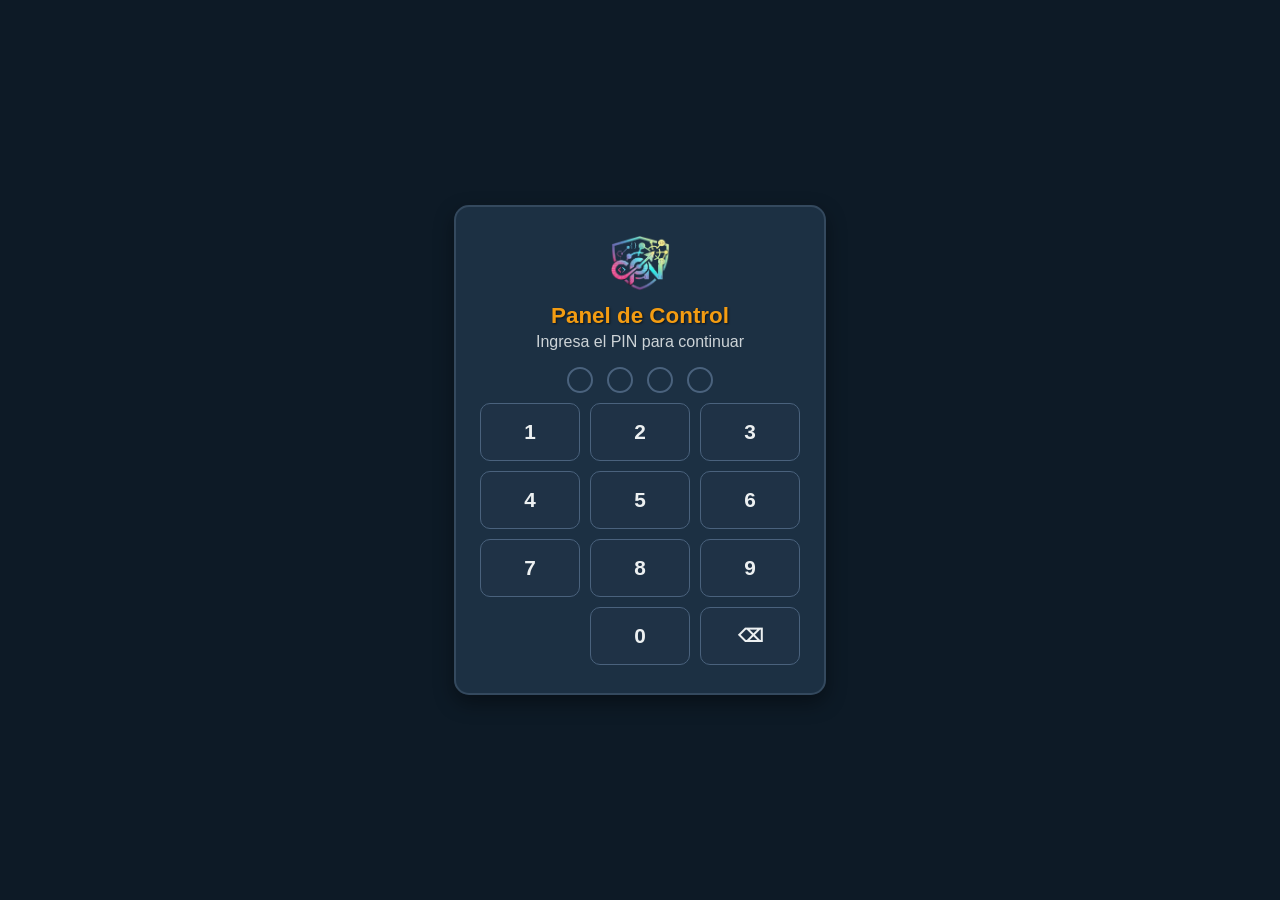
<file: index.html>
<!DOCTYPE html>
<html lang="es">
<head>
    <meta charset="UTF-8">
    <meta name="viewport" content="width=device-width, initial-scale=1.0">
    <title>Mesas Millonarias - Panel de Control</title>
    <link rel="stylesheet" href="css/index.css?v=202609301930">
    <script src="canal.js?v=202609301900"></script>
</head>
<body>
    <div class="pin-overlay" id="pin-overlay">
        <div class="pin-caja">
            <img src="img/logo-marca.png" alt="Carlos P. Nauto Interactive" class="pin-logo">
            <h3>Panel de Control</h3>
            <p>Ingresa el PIN para continuar</p>
            <div class="pin-digitos" id="pin-digitos">
                <span class="pin-digito"></span>
                <span class="pin-digito"></span>
                <span class="pin-digito"></span>
                <span class="pin-digito"></span>
            </div>
            <p class="pin-error" id="pin-error" hidden>PIN incorrecto, intenta de nuevo.</p>
            <div class="teclado-numerico" id="teclado-numerico">
                <button type="button" class="tecla" data-num="1">1</button>
                <button type="button" class="tecla" data-num="2">2</button>
                <button type="button" class="tecla" data-num="3">3</button>
                <button type="button" class="tecla" data-num="4">4</button>
                <button type="button" class="tecla" data-num="5">5</button>
                <button type="button" class="tecla" data-num="6">6</button>
                <button type="button" class="tecla" data-num="7">7</button>
                <button type="button" class="tecla" data-num="8">8</button>
                <button type="button" class="tecla" data-num="9">9</button>
                <span class="tecla tecla-vacia"></span>
                <button type="button" class="tecla" data-num="0">0</button>
                <button type="button" class="tecla tecla-borrar" id="pin-borrar" aria-label="Borrar">⌫</button>
            </div>
        </div>
    </div>

    <div id="panel-contenido" hidden>
    <div class="contenedor-configuracion">
        <div class="encabezado-panel">
            <img src="img/logo-marca.png" alt="Carlos P. Nauto Interactive" class="logo-marca">
            <h3>Panel de Control</h3>
            <button type="button" class="btn-manual" id="btn-manual">📖 Manual de Uso</button>
            <button type="button" class="btn-manual" id="btn-seguridad">🔒 Seguridad</button>
        </div>

        <div class="panel-columnas">
        <div class="panel-columna">
        <div class="control-seccion">
            <h4>Control de Pantalla de Sorteo
                <button type="button" class="btn-ayuda" data-ayuda="control-pantalla" aria-label="Ayuda sobre esta sección">?</button>
            </h4>
            <div class="control-botones">
                <button id="btn-lanzar-pantalla" class="btn">Lanzar Pantalla</button>
                <button id="btn-iniciar-sorteo" class="btn" title="Iniciar Sorteo" disabled>▶️ Iniciar Sorteo</button>
                <button id="btn-premio" class="btn" title="Entregar Premio" disabled>🎉</button>
                <span id="status-pantalla" class="desconectado">Desconectado</span>
            </div>
             <p style="font-size: 0.8em; text-align: center; opacity: 0.7; margin-top: 10px;">
                <strong>Nota:</strong> Si la pantalla no aparece, revisa que tu navegador no esté bloqueando las ventanas emergentes.
            </p>

            <div class="tiempos-suspenso">
                <div class="input-group">
                    <label for="input-monto-premio">💰 Premio:</label>
                    <input type="number" id="input-monto-premio" min="0" step="1000" placeholder="Ej: 100000">
                    <span id="monto-premio-preview" class="monto-preview"></span>
                    <button type="button" class="btn-ayuda" data-ayuda="premio" aria-label="Ayuda sobre el premio">?</button>
                </div>
                <div class="input-group">
                    <label for="input-duracion-mesa">⏱️ Mesa (seg):</label>
                    <input type="number" id="input-duracion-mesa" min="1" max="20" step="0.5">
                </div>
                <div class="input-group">
                    <label for="input-duracion-ganador">⏱️ Ganador (seg):</label>
                    <input type="number" id="input-duracion-ganador" min="1" max="20" step="0.5">
                    <button type="button" class="btn-ayuda" data-ayuda="duracion" aria-label="Ayuda sobre los tiempos de la tómbola">?</button>
                </div>
                <label class="input-group check-confeti">
                    <input type="checkbox" id="input-confeti-activado">
                    🎊 Confeti
                    <button type="button" class="btn-ayuda" data-ayuda="confeti" aria-label="Ayuda sobre el confeti">?</button>
                </label>
                <label class="input-group check-confeti">
                    <input type="checkbox" id="input-mensaje-activado">
                    💬 Mensaje
                    <button type="button" class="btn-ayuda" data-ayuda="mensaje" aria-label="Ayuda sobre el mensaje">?</button>
                </label>
                <label class="input-group check-confeti" title="Destellos sutiles tipo fuegos artificiales (solo se ven en Tema 2 y Tema 3)">
                    <input type="checkbox" id="input-fuegos-activado">
                    🎆 Fuegos
                    <button type="button" class="btn-ayuda" data-ayuda="efectos-tema23" aria-label="Ayuda sobre los fuegos artificiales">?</button>
                </label>
                <label class="input-group check-confeti" title="Ráfagas de confeti explosivo de fondo (solo se ven en Tema 2 y Tema 3)">
                    <input type="checkbox" id="input-confeti-explosivo-activado">
                    🎇 Confeti explosivo
                    <button type="button" class="btn-ayuda" data-ayuda="efectos-tema23" aria-label="Ayuda sobre el confeti explosivo">?</button>
                </label>
            </div>

            <div class="iconos-avanzados">
                <button type="button" class="btn-icono" id="btn-sync-remota-avanzado" title="Sincronización remota: ya viene conectada automáticamente. Click solo para usar un backend distinto en este dispositivo.">🌐</button>
                <button type="button" class="btn-ayuda" data-ayuda="sync-avanzado" aria-label="Ayuda sobre la sincronización remota">?</button>
            </div>
        </div>

        <div class="sorteo-en-curso-overlay" id="sorteo-en-curso-overlay" hidden>
            <div class="sorteo-en-curso-caja">
                <div class="spinner-sorteo"></div>
                <h3>🎰 Sorteo en curso...</h3>
                <p>Espera a que termine antes de continuar.</p>
            </div>
        </div>

        <details class="config-seccion">
            <summary class="resumen-seccion">Tema de la Pantalla de Sorteo
                <button type="button" class="btn-ayuda" data-ayuda="temas" aria-label="Ayuda sobre los temas">?</button>
            </summary>
            <div class="selector-temas" id="selector-temas">
                <label class="tema-opcion">
                    <input type="radio" name="tema-sorteo" value="original">
                    <img src="img/fondo-sorteo.png" alt="Tema Original">
                    <span>Original</span>
                </label>
                <label class="tema-opcion">
                    <input type="radio" name="tema-sorteo" value="tema2">
                    <img src="img/fondo-tema2.jpg" alt="Tema 2">
                    <span>Tema 2</span>
                </label>
                <label class="tema-opcion">
                    <input type="radio" name="tema-sorteo" value="tema3">
                    <img src="img/fondo-tema3.jpg" alt="Tema 3">
                    <span>Tema 3</span>
                </label>
            </div>
        </details>
        </div><!-- fin columna 1 -->
        <div class="panel-columna">
        <details class="config-seccion" open>
            <summary class="resumen-seccion">Mesas en juego
                <button type="button" class="btn-ayuda" data-ayuda="mesas-en-juego" aria-label="Ayuda sobre las mesas en juego">?</button>
            </summary>
            <div class="botones-opciones">
                <button class="btn-opcion" onclick="toggleCheckboxes('mesas-en-juego', true)">Seleccionar todos</button>
                <button class="btn-opcion" onclick="toggleCheckboxes('mesas-en-juego', false)">Desmarcar todos</button>
            </div>
            <ul class="lista-opciones" id="lista-mesas-juego"></ul>
            <div class="input-group">
                <input type="text" id="nueva-mesa-input" placeholder="Nombre de la nueva mesa">
                <button class="btn btn-agregar" id="btn-agregar-mesa">Agregar</button>
            </div>
        </details>
        </div><!-- fin columna 2 -->
        <div class="panel-columna">
        <details class="config-seccion" open>
            <summary class="resumen-seccion">Colores de Ruletas
                <button type="button" class="btn-ayuda" data-ayuda="colores-ruletas" aria-label="Ayuda sobre los colores de ruleta">?</button>
            </summary>
            <details>
                <summary class="resumen-subseccion">Ruleta 21, 24 y 25</summary>
                <div class="botones-opciones">
                    <button class="btn-opcion" onclick="toggleCheckboxes('colores-ruleta-21', true)">Seleccionar todos</button>
                    <button class="btn-opcion" onclick="toggleCheckboxes('colores-ruleta-21', false)">Desmarcar todos</button>
                </div>
                <ul class="lista-opciones" id="lista-colores-21"></ul>
                <div class="agregar-color-grupo">
                    <input type="text" id="nuevo-color-nombre-21-input" placeholder="Nombre del color (ej: Damasco)">
                    <div class="fila-color-hex">
                        <input type="color" id="nuevo-color-hex-21-input" value="#e66465" title="Elegir con el selector visual">
                        <input type="text" id="nuevo-color-hex-21-texto" class="input-hex" placeholder="#RRGGBB" maxlength="7" title="Escribe el código exacto si lo conoces">
                        <span class="vista-previa-color" id="nuevo-color-preview-21">Vista previa</span>
                    </div>
                    <button class="btn btn-agregar" id="btn-agregar-color-21">➕ Agregar color</button>
                </div>
            </details>
            <details>
                <summary class="resumen-subseccion">Ruleta 22</summary>
                <div class="botones-opciones">
                    <button class="btn-opcion" onclick="toggleCheckboxes('colores-ruleta-22', true)">Seleccionar todos</button>
                    <button class="btn-opcion" onclick="toggleCheckboxes('colores-ruleta-22', false)">Desmarcar todos</button>
                </div>
                <ul class="lista-opciones" id="lista-colores-22"></ul>
                <div class="agregar-color-grupo">
                    <input type="text" id="nuevo-color-nombre-22-input" placeholder="Nombre del color (ej: Damasco)">
                    <div class="fila-color-hex">
                        <input type="color" id="nuevo-color-hex-22-input" value="#f6b73c" title="Elegir con el selector visual">
                        <input type="text" id="nuevo-color-hex-22-texto" class="input-hex" placeholder="#RRGGBB" maxlength="7" title="Escribe el código exacto si lo conoces">
                        <span class="vista-previa-color" id="nuevo-color-preview-22">Vista previa</span>
                    </div>
                    <button class="btn btn-agregar" id="btn-agregar-color-22">➕ Agregar color</button>
                </div>
            </details>
            <details>
                <summary class="resumen-subseccion">Ruleta 23</summary>
                <div class="botones-opciones">
                    <button class="btn-opcion" onclick="toggleCheckboxes('colores-ruleta-23', true)">Seleccionar todos</button>
                    <button class="btn-opcion" onclick="toggleCheckboxes('colores-ruleta-23', false)">Desmarcar todos</button>
                </div>
                <ul class="lista-opciones" id="lista-colores-23"></ul>
                <div class="agregar-color-grupo">
                    <input type="text" id="nuevo-color-nombre-23-input" placeholder="Nombre del color (ej: Damasco)">
                    <div class="fila-color-hex">
                        <input type="color" id="nuevo-color-hex-23-input" value="#563cf6" title="Elegir con el selector visual">
                        <input type="text" id="nuevo-color-hex-23-texto" class="input-hex" placeholder="#RRGGBB" maxlength="7" title="Escribe el código exacto si lo conoces">
                        <span class="vista-previa-color" id="nuevo-color-preview-23">Vista previa</span>
                    </div>
                    <button class="btn btn-agregar" id="btn-agregar-color-23">➕ Agregar color</button>
                </div>
            </details>
        </details>
        </div><!-- fin columna 3 -->
        </div><!-- fin panel-columnas -->
    </div>
    <div class="barra-guardar-flotante">
        <button id="btn-guardar" class="btn btn-guardar">Guardar y Sincronizar</button>
        <button type="button" class="btn-ayuda" data-ayuda="guardar" aria-label="Ayuda sobre guardar">?</button>
    </div>

    <div id="aviso-sync" class="aviso-sync" role="status" aria-live="polite"></div>

    <div class="modal-overlay" id="modal-ayuda">
        <div class="modal-caja">
            <button type="button" class="modal-cerrar" id="modal-ayuda-cerrar" aria-label="Cerrar">✕</button>
            <h4 id="modal-ayuda-titulo"></h4>
            <div id="modal-ayuda-texto"></div>
        </div>
    </div>

    <div class="modal-overlay" id="modal-seguridad">
        <div class="modal-caja">
            <button type="button" class="modal-cerrar" id="modal-seguridad-cerrar" aria-label="Cerrar">✕</button>
            <h4>🔒 Seguridad del Panel</h4>
            <div id="modal-seguridad-texto" class="modal-seguridad-texto"></div>
            <div class="cambiar-pin-grupo">
                <div class="input-group">
                    <label for="input-nuevo-pin">Nuevo PIN (4 dígitos):</label>
                    <span class="campo-pin">
                        <input type="password" inputmode="numeric" pattern="[0-9]*" maxlength="4" id="input-nuevo-pin" placeholder="••••">
                        <button type="button" class="btn-ver-pin" data-para="input-nuevo-pin" aria-label="Mostrar PIN" title="Mostrar PIN">👁</button>
                    </span>
                </div>
                <div class="input-group">
                    <label for="input-confirmar-pin">Confirmar PIN:</label>
                    <span class="campo-pin">
                        <input type="password" inputmode="numeric" pattern="[0-9]*" maxlength="4" id="input-confirmar-pin" placeholder="••••">
                        <button type="button" class="btn-ver-pin" data-para="input-confirmar-pin" aria-label="Mostrar PIN" title="Mostrar PIN">👁</button>
                    </span>
                </div>
                <button type="button" class="btn btn-agregar" id="btn-cambiar-pin">Cambiar PIN</button>
            </div>
        </div>
    </div>

    <div class="modal-overlay" id="modal-manual">
        <div class="modal-caja modal-caja-grande">
            <button type="button" class="modal-cerrar" id="modal-manual-cerrar" aria-label="Cerrar">✕</button>
            <h3>📖 Manual de Uso — Mesas Millonarias</h3>
            <div class="manual-contenido">
                <h4>¿Qué es todo esto?</h4>
                <p>Este <strong>Panel de Control</strong> es donde tú decides qué va a pasar. La pantalla grande que ven los clientes (en un TV o monitor) se llama la <strong>Pantalla de Sorteo</strong>. Todo lo que configures y aprietes aquí se refleja allá, aunque estén en dispositivos distintos.</p>

                <h4>Antes de tu primer sorteo del día</h4>
                <ol>
                    <li>Aprieta <strong>"Lanzar Pantalla"</strong>. Se abrirá la Pantalla de Sorteo: muéstrala en el TV o monitor que ven los clientes (pantalla completa).</li>
                    <li>Revisa que el indicador diga <strong>"Conectado"</strong> en verde. Si dice "Desconectado" en rojo, esa pantalla no está abierta o no está respondiendo — revisa el paso 1.</li>
                    <li>Revisa que las <strong>mesas</strong> y los <strong>colores de ruleta</strong> marcados sean los correctos para el turno de hoy.</li>
                    <li>Si algo cambió, aprieta <strong>"Guardar y Sincronizar"</strong> (el botón grande de abajo). Sin este paso, ningún cambio se aplica.</li>
                </ol>

                <h4>Cómo hacer un sorteo, paso a paso</h4>
                <ol>
                    <li>Aprieta <strong>"▶️ Iniciar Sorteo"</strong>. En la pantalla grande vas a ver la tómbola "MESA" girando y deteniéndose en una mesa al azar.</li>
                    <li>Después gira sola la tómbola "GANADOR" (un color de ruleta, o un puesto del 1 al 6 si salió Blackjack, Poker, etc.) y se detiene en el resultado.</li>
                    <li>Anuncia el resultado a los clientes como lo hacen siempre.</li>
                    <li>Cuando el cliente ganador retira su premio en caja, aprieta el botón <strong>🎉 (Entregar Premio)</strong>. La pantalla mostrará un mensaje de premio entregado y luego volverá sola a su estado inicial, lista para el próximo sorteo.</li>
                </ol>
                <p>No es necesario tocar nada más: los pasos 1 y 2 son automáticos, tú solo aprietas los botones en el momento indicado.</p>

                <h4>Personalizar la Pantalla de Sorteo</h4>
                <p>En <strong>"Tema de la Pantalla de Sorteo"</strong> puedes elegir entre 3 fondos distintos para la pantalla grande. En <strong>"Control de Pantalla de Sorteo"</strong> puedes ajustar el monto del premio, cuánto tiempo gira cada tómbola, y activar o desactivar el confeti, el mensaje de estado, y los efectos de fuegos artificiales / confeti explosivo (estos últimos dos solo se ven si el tema elegido es "Tema 2" o "Tema 3"). Cada uno de estos controles tiene su propio botón <strong>"?"</strong> al lado con más detalle.</p>

                <h4>Agregar o quitar mesas y colores</h4>
                <p>Dentro de <strong>"Mesas en juego"</strong> y <strong>"Colores de Ruletas"</strong> puedes desmarcar lo que no esté en uso, y también agregar o eliminar mesas/colores nuevos escribiendo el nombre (y el color, en el caso de las ruletas) y apretando "Agregar". Para eliminar uno, pasa el mouse o el dedo sobre él y aprieta la ✕ que aparece. Recuerda apretar <strong>"Guardar y Sincronizar"</strong> al terminar.</p>

                <h4>Solución de problemas comunes</h4>
                <p><strong>"Lanzar Pantalla" no hace nada o dice que se bloqueó una ventana emergente:</strong> el navegador está bloqueando la ventana nueva. Busca el aviso de "ventana emergente bloqueada" (usualmente arriba, junto a la barra de direcciones) y permite las ventanas emergentes para este sitio.</p>
                <p><strong>El indicador dice "Desconectado":</strong> la Pantalla de Sorteo no está abierta, se cerró, o se cortó la conexión a internet en ese dispositivo. Vuelve a abrirla con "Lanzar Pantalla" y espera unos segundos.</p>
                <p><strong>Guardé cambios pero no se ven en la pantalla grande:</strong> revisa que diga "Conectado" antes de guardar. Si estaba desconectada, vuelve a apretar "Guardar y Sincronizar" una vez que se reconecte.</p>
                <p><strong>Un color no se ve bien en la pantalla:</strong> revisa que el color tenga buen contraste; los colores muy oscuros como el negro ya se ajustan solos para verse bien en todos los temas.</p>

                <h4>PIN de acceso al panel</h4>
                <p>Este panel pide un PIN de 4 dígitos para abrirse (viene con <strong>2026</strong> por defecto). Puedes cambiarlo con el botón <strong>"🔒 Seguridad"</strong>, arriba junto al Manual. El PIN se guarda en el servidor: al cambiarlo, los demás dispositivos tendrán que ingresar el PIN nuevo. Si alguien se equivoca 10 veces seguidas, el ingreso queda bloqueado 15 minutos.</p>
            </div>
        </div>
    </div>

    </div>
    <script src="js/index.js?v=202609301930"></script>
</body>
</html>
</file>
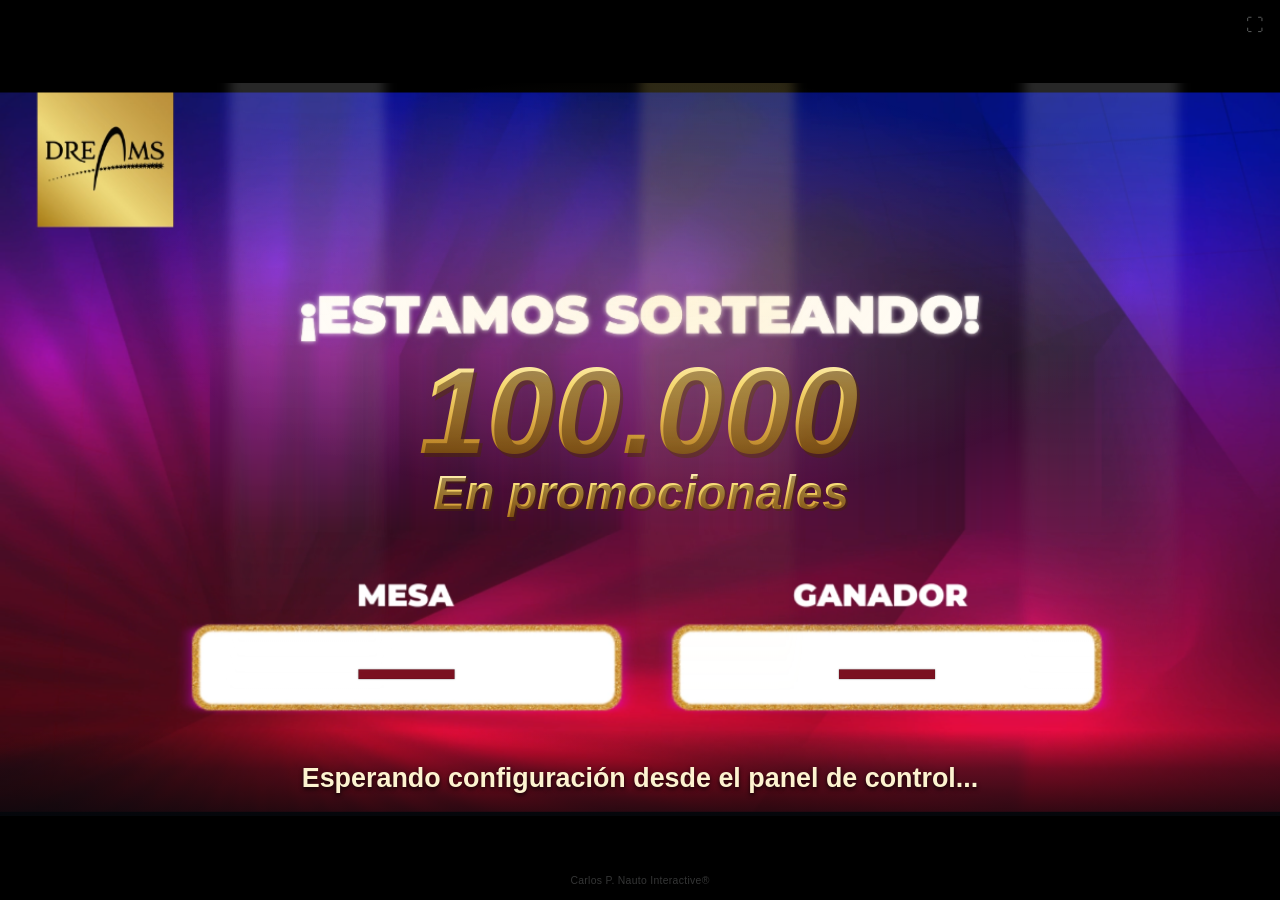
<file: sorteo.html>
<!DOCTYPE html>
<html lang="es">
<head>
    <meta charset="UTF-8">
    <meta name="viewport" content="width=device-width, initial-scale=1.0">
    <title>Mesas Millonarias - Sorteo</title>
    <script src="canal.js?v=202609301900"></script>
    <link rel="stylesheet" href="css/sorteo.css?v=20260930">
    <!-- Hoja aparte, vacía: aquí el JS agrega en vivo una regla .color-xxxx por cada
         color configurado en el panel de control (ver generarClasesColores en js/sorteo.js). -->
    <style id="estilos-dinamicos"></style>
</head>
<body>
    <div class="escenario-sorteo tema-original" id="escenario-sorteo">
        <img src="img/fondo-sorteo.png" alt="Estamos Sorteando en promocionales" class="fondo-imagen" id="fondo-imagen">
        <div class="luces-ambiente" id="luces-ambiente">
            <span class="haz haz-1"></span>
            <span class="haz haz-2"></span>
            <span class="haz haz-3"></span>
        </div>
        <div class="fuegos-artificiales" id="fuegos-artificiales"></div>
        <div class="confeti-ambiente" id="confeti-ambiente"></div>
        <div class="texto-monto" id="caja-monto"><span id="texto-monto-premio">100.000</span></div>
        <div class="texto-subtitulo" id="caja-subtitulo"><span>En promocionales</span></div>
        <div id="mensaje-estado" class="mensaje-estado">Sorteo listo para comenzar</div>
        <div id="reel-mesa" class="reel-caja"><span class="reel-texto">—</span></div>
        <div id="reel-ganador" class="reel-caja"><span class="reel-texto">—</span></div>
    </div>

    <button id="btn-fullscreen" title="Pantalla completa">⛶</button>

    <div id="confetti-container" class="confetti-container"></div>

    <footer>
        <p>Carlos P. Nauto Interactive®</p>
    </footer>

    <script src="js/sorteo.js?v=20260930"></script>
</body>
</html>
</file>
<file: css/index.css>
body {
    font-family: 'Segoe UI', Tahoma, Geneva, Verdana, sans-serif;
    background-color: #0d1a26;
    color: #ecf0f1;
    margin: 0;
    padding: 20px;
    padding-bottom: 90px;
    box-sizing: border-box;
    display: flex;
    justify-content: center;
    align-items: flex-start;
    min-height: 100vh;
}
.contenedor-configuracion {
    background-color: rgba(31, 50, 70, 0.9);
    padding: 20px 30px;
    border-radius: 15px;
    box-shadow: 0 8px 20px rgba(0, 0, 0, 0.4);
    max-width: 1400px;
    width: 100%;
    border: 2px solid #34495e;
    margin-bottom: 20px;
}

/* ==== Diseño del panel en 3 columnas ==== */
.panel-columnas {
    display: grid;
    grid-template-columns: repeat(3, 1fr);
    gap: 20px;
    align-items: start;
}

.panel-columna {
    min-width: 0;
    position: relative;
}

/* En pantallas medianas (laptops chicas, tablets horizontales): 2 columnas */
@media (max-width: 1200px) {
    .panel-columnas {
        grid-template-columns: repeat(2, 1fr);
    }
}

/* En pantallas chicas (tablets verticales, celulares grandes): 1 columna */
@media (max-width: 800px) {
    .panel-columnas {
        grid-template-columns: 1fr;
    }
}

/* En pantallas muy chicas (celulares): ajustar padding */
@media (max-width: 500px) {
    .contenedor-configuracion {
        padding: 15px 15px;
    }
    .panel-columnas {
        gap: 15px;
    }
}
/* Barra de guardado flotante: siempre visible, sin importar el scroll */
.barra-guardar-flotante {
    position: fixed;
    left: 0;
    right: 0;
    bottom: 0;
    display: flex;
    justify-content: center;
    padding: 12px 20px;
    background: linear-gradient(to top, rgba(13, 26, 38, 0.97) 60%, rgba(13, 26, 38, 0));
    z-index: 100;
    pointer-events: none;
}
.barra-guardar-flotante .btn-guardar {
    pointer-events: auto;
    max-width: 700px;
    box-shadow: 0 4px 14px rgba(0, 0, 0, 0.5);
}
.barra-guardar-flotante {
    align-items: center;
    gap: 10px;
}
.barra-guardar-flotante .btn-ayuda {
    pointer-events: auto;
}
h3, h4 {
    color: #f39c12;
    text-shadow: 1px 1px 2px rgba(0, 0, 0, 0.6);
    text-align: center;
}
h3 { font-size: 1.8em; margin: 0 0 20px; }
h4 { margin: 20px 0 10px; border-top: 1px solid #4a627d; padding-top: 20px; }
h5 { margin: 15px 0 10px; }

/* Secciones plegables (acordeón) */
details > summary { list-style: none; cursor: pointer; }
details > summary::-webkit-details-marker { display: none; }
summary.resumen-seccion {
    color: #f39c12;
    text-shadow: 1px 1px 2px rgba(0, 0, 0, 0.6);
    text-align: center;
    margin: 20px 0 10px;
    border-top: 1px solid #4a627d;
    padding-top: 20px;
    font-size: 1.3em;
    font-weight: bold;
    position: relative;
    padding-right: 26px;
}
summary.resumen-seccion::after {
    content: '▸';
    position: absolute;
    right: 4px;
    top: 20px;
    transition: transform 0.2s ease;
}
details[open] > summary.resumen-seccion::after { transform: rotate(90deg); }

summary.resumen-subseccion {
    margin: 15px 0 10px;
    font-weight: bold;
    position: relative;
    padding-right: 20px;
}
summary.resumen-subseccion::after {
    content: '▸';
    position: absolute;
    right: 2px;
    transition: transform 0.2s ease;
}
details[open] > summary.resumen-subseccion::after { transform: rotate(90deg); }

.config-seccion, .control-seccion {
    margin-bottom: 20px;
    border-bottom: 1.5px solid #4a627d;
    padding-bottom: 15px;
}
.config-seccion:last-of-type { border-bottom: none; }

/* Estilos de la sección de control */
.control-seccion {
    background-color: rgba(13, 26, 38, 0.7);
    border-radius: 8px;
    padding: 15px;
    border: 1px solid #34495e;
}
.control-botones {
    display: flex;
    gap: 10px;
    justify-content: center;
    align-items: center;
    flex-wrap: wrap;
}
.tiempos-suspenso {
    display: flex;
    gap: 16px;
    flex-wrap: wrap;
    justify-content: center;
    align-items: center;
    margin-top: 15px;
    padding-top: 15px;
    border-top: 1px solid #4a627d;
}
.tiempos-suspenso .input-group { margin-top: 0; gap: 6px; }
.tiempos-suspenso label { white-space: nowrap; }
#input-duracion-mesa, #input-duracion-ganador, #input-monto-premio {
    padding: 6px; border-radius: 5px; border: 1px solid #4a627d;
    background-color: #1f3246; color: #ecf0f1;
}
#input-duracion-mesa, #input-duracion-ganador { width: 55px; }
#input-monto-premio { width: 100px; }
.monto-preview { font-weight: bold; color: #f39c12; }
.check-confeti { display: flex; align-items: center; gap: 6px; cursor: pointer; }
.check-confeti input[type="checkbox"] { transform: scale(1.2); margin: 0; }

.iconos-avanzados { display: flex; justify-content: center; gap: 10px; margin-top: 12px; }
.btn-icono {
    background-color: #2c3e50; border: 1px solid #4a627d; color: #ecf0f1;
    width: 36px; height: 36px; border-radius: 50%; font-size: 1.1em;
    cursor: pointer; display: flex; align-items: center; justify-content: center;
    transition: background-color 0.2s;
}
.btn-icono:hover { background-color: #34495e; }
#status-pantalla {
    font-size: 0.9em;
    padding: 5px 10px;
    border-radius: 5px;
    font-weight: bold;
}
#status-pantalla.conectado { background-color: #27ae60; color: white; }
#status-pantalla.desconectado { background-color: #c0392b; color: white; }
#status-pantalla.girando { background-color: #e67e22; color: white; }

.btn {
    background-color: #2c3e50; color: white; padding: 10px 15px;
    border: none; border-radius: 5px; cursor: pointer;
    transition: background-color 0.2s; font-weight: bold;
}
.btn:hover:not(:disabled) { background-color: #34495e; }
.btn:disabled { background-color: #555; cursor: not-allowed; opacity: 0.6; }

#btn-iniciar-sorteo { background-color: #27ae60; }
#btn-iniciar-sorteo:hover:not(:disabled) { background-color: #2ecc71; }
#btn-premio { font-size: 1.8em; padding: 5px 12px; background-color: #e67e22; }
#btn-premio:hover:not(:disabled) { background-color: #d35400; }

/* Estilos de la configuración */
.lista-opciones { display: grid; grid-template-columns: repeat(auto-fill, minmax(150px, 1fr)); gap: 10px; list-style: none; padding: 0; margin: 0; }
.lista-opciones label { background-color: #34495e; padding: 10px; border-radius: 5px; cursor: pointer; transition: background-color 0.2s; text-align: left; display: flex; align-items: center; box-shadow: 1px 1px 2px rgba(0, 0, 0, 0.3); }
.lista-opciones label:hover { background-color: #4a627d; }
.lista-opciones input[type="checkbox"] { margin-right: 8px; transform: scale(1.2); }
.lista-opciones li { position: relative; }
.lista-opciones li .btn-eliminar { position: absolute; right: 5px; top: 50%; transform: translateY(-50%); padding: 5px; font-size: 1.2em; background: none; color: #e74c3c; border: none; cursor: pointer; opacity: 0; transition: opacity 0.2s; }
.lista-opciones li:hover .btn-eliminar { opacity: 1; }
.input-group { display: flex; gap: 10px; margin-top: 10px; align-items: center; }
.input-group input[type="text"] { flex-grow: 1; padding: 8px; border-radius: 5px; border: 1px solid #4a627d; background-color: #1f3246; color: #ecf0f1; }
.input-group input[type="color"] { min-width: 40px; height: 40px; padding: 2px; border-radius: 5px; border: 1px solid #4a627d; background-color: #1f3246; cursor: pointer; }

/* ==== Agregar color: en filas separadas y con vista previa, para que sea
   más fácil de usar que el selector de color solo (difícil de afinar a un
   tono exacto, sobre todo en tablet) ==== */
.agregar-color-grupo { display: flex; flex-direction: column; gap: 8px; margin-top: 12px; padding-top: 12px; border-top: 1px dashed #4a627d; }
.agregar-color-grupo > input[type="text"] { padding: 8px; border-radius: 5px; border: 1px solid #4a627d; background-color: #1f3246; color: #ecf0f1; }
.fila-color-hex { display: flex; gap: 8px; align-items: center; flex-wrap: wrap; }
.fila-color-hex input[type="color"] { min-width: 40px; width: 40px; height: 40px; padding: 2px; border-radius: 5px; border: 1px solid #4a627d; background-color: #1f3246; cursor: pointer; flex-shrink: 0; }
.input-hex { width: 90px; padding: 8px; border-radius: 5px; border: 1px solid #4a627d; background-color: #1f3246; color: #ecf0f1; text-transform: uppercase; font-family: monospace; }
.input-hex.hex-invalido { border-color: #e74c3c; }
.vista-previa-color { flex-grow: 1; min-width: 90px; padding: 8px 12px; border-radius: 5px; background-color: #14212f; border: 1px solid #4a627d; font-weight: bold; text-align: center; text-shadow: 0 0 3px rgba(0,0,0,0.7); }
.agregar-color-grupo .btn-agregar { align-self: flex-start; }
.botones-opciones { display: flex; gap: 10px; margin-bottom: 10px; justify-content: flex-start; }
.btn-opcion { font-size: 0.9em; padding: 5px 10px; background-color: #555; color: white; border: none; border-radius: 5px; cursor: pointer; }
.btn-guardar { background-color: #3498db; width: 100%; margin-top: 20px; padding: 15px; font-size: 1.2em; }

.selector-temas { display: flex; gap: 12px; flex-wrap: wrap; }
.tema-opcion { cursor: pointer; border: 3px solid #34495e; border-radius: 8px; overflow: hidden; width: 150px; text-align: center; background-color: #1f3246; transition: border-color 0.2s; }
.tema-opcion:hover { border-color: #4a627d; }
.tema-opcion:has(input:checked) { border-color: #f39c12; }
.tema-opcion input[type="radio"] { display: none; }
.tema-opcion img { width: 100%; height: 85px; object-fit: cover; display: block; }
.tema-opcion span { display: block; padding: 6px 4px; font-size: 0.85em; font-weight: bold; }
.btn-guardar:hover { background-color: #2980b9; }

/* ==== Encabezado del panel y botón de Manual de Uso ==== */
.encabezado-panel { position: relative; display: flex; align-items: center; justify-content: center; gap: 12px; flex-wrap: wrap; margin-bottom: 10px; padding-right: 68px; }
.encabezado-panel h3 { margin: 0; }
.logo-marca { position: absolute; top: -6px; right: 0; height: 60px; width: auto; opacity: 0.95; }
.btn-manual {
    background-color: #2c4059;
    color: #ecf0f1;
    border: 1px solid #4a627d;
    border-radius: 20px;
    padding: 7px 16px;
    font-size: 0.85em;
    font-weight: bold;
    cursor: pointer;
    white-space: nowrap;
}
.btn-manual:hover { background-color: #375170; }

/* ==== Botones "?" de ayuda: pequeños, siempre visibles, pensados para
   tocarse con el dedo (no dependen de pasar el mouse por encima) ==== */
.btn-ayuda {
    display: inline-flex;
    align-items: center;
    justify-content: center;
    width: 20px;
    height: 20px;
    min-width: 20px;
    border-radius: 50%;
    border: 1.5px solid #f39c12;
    background: rgba(243, 156, 18, 0.15);
    color: #f39c12;
    font-size: 0.72em;
    font-weight: 800;
    line-height: 1;
    cursor: pointer;
    padding: 0;
    flex-shrink: 0;
}
.btn-ayuda:hover, .btn-ayuda:focus-visible { background: rgba(243, 156, 18, 0.35); }
h4 .btn-ayuda, .resumen-seccion .btn-ayuda { margin-left: 6px; vertical-align: middle; }
.tiempos-suspenso label.check-confeti { position: relative; }

/* ==== Aviso flotante: la configuración se sincronizó desde otro dispositivo ==== */
.aviso-sync {
    position: fixed;
    top: 16px;
    left: 50%;
    transform: translateX(-50%) translateY(-20px);
    background: rgba(31, 50, 70, 0.97);
    border: 1px solid #f39c12;
    color: #ecf0f1;
    padding: 10px 20px;
    border-radius: 10px;
    font-size: 0.9em;
    font-weight: bold;
    box-shadow: 0 4px 14px rgba(0,0,0,0.4);
    z-index: 300;
    opacity: 0;
    pointer-events: none;
    transition: opacity 0.3s ease, transform 0.3s ease;
    max-width: 90vw;
    text-align: center;
}
.aviso-sync.visible { opacity: 1; transform: translateX(-50%) translateY(0); }

/* ==== Modales (ayuda puntual y manual de uso completo) ==== */
.modal-overlay {
    display: none;
    position: fixed;
    inset: 0;
    background: rgba(5, 10, 16, 0.72);
    z-index: 200;
    align-items: center;
    justify-content: center;
    padding: 20px;
    box-sizing: border-box;
}
.modal-overlay.visible { display: flex; }
.modal-caja {
    background-color: #1f3246;
    border: 1px solid #4a627d;
    border-radius: 14px;
    padding: 22px 24px;
    max-width: 460px;
    width: 100%;
    max-height: 82vh;
    overflow-y: auto;
    position: relative;
    box-shadow: 0 10px 30px rgba(0,0,0,0.5);
}
.modal-caja-grande { max-width: 680px; }
.modal-cerrar {
    position: absolute;
    top: 10px;
    right: 10px;
    width: 30px;
    height: 30px;
    border-radius: 50%;
    border: none;
    background: rgba(255,255,255,0.08);
    color: #ecf0f1;
    font-size: 1em;
    cursor: pointer;
}
.modal-cerrar:hover { background: rgba(255,255,255,0.18); }
.modal-caja h4 { margin-top: 0; color: #f39c12; padding-right: 30px; }
.modal-caja h3 { margin-top: 0; color: #f39c12; padding-right: 30px; }
#modal-ayuda-texto p { line-height: 1.5; margin: 0; }
.manual-contenido { line-height: 1.55; }
.manual-contenido h4 { color: #f6da70; margin: 20px 0 8px; }
.manual-contenido h4:first-child { margin-top: 0; }
.manual-contenido p { margin: 6px 0; }
.manual-contenido ol, .manual-contenido ul { margin: 6px 0; padding-left: 22px; }
.manual-contenido li { margin-bottom: 6px; }
.manual-contenido strong { color: #f6da70; }

/* ==== Pantalla de PIN: bloquea el panel hasta ingresar el código correcto ==== */
.pin-overlay {
    position: fixed;
    inset: 0;
    background: #0d1a26;
    z-index: 1000;
    display: flex;
    align-items: center;
    justify-content: center;
    padding: 20px;
    box-sizing: border-box;
    opacity: 1;
    transition: opacity 0.2s ease;
}
.pin-overlay.desbloqueado { opacity: 0; }
.pin-overlay[hidden] { display: none; }

/* ==== Aviso de "sorteo en curso": bloquea solo la sección de Control de
   Pantalla de Sorteo mientras la tómbola está girando. Las otras columnas
   (Mesas, Colores) siguen editables; los cambios se aplican al terminar. ==== */
.sorteo-en-curso-overlay {
    position: absolute;
    inset: 0;
    background: rgba(5, 10, 16, 0.82);
    z-index: 600;
    display: flex;
    align-items: center;
    justify-content: center;
    padding: 20px;
    box-sizing: border-box;
    border-radius: 8px;
}
.sorteo-en-curso-overlay[hidden] { display: none; }
.sorteo-en-curso-caja {
    background-color: rgba(31, 50, 70, 0.95);
    border: 2px solid #f39c12;
    border-radius: 15px;
    padding: 32px 28px;
    max-width: 320px;
    text-align: center;
    box-shadow: 0 8px 24px rgba(0, 0, 0, 0.5);
}
.sorteo-en-curso-caja h3 { margin: 14px 0 6px; color: #f39c12; }
.sorteo-en-curso-caja p { margin: 0; opacity: 0.85; }
.spinner-sorteo {
    width: 48px;
    height: 48px;
    border: 5px solid rgba(243, 156, 18, 0.25);
    border-top-color: #f39c12;
    border-radius: 50%;
    margin: 0 auto;
    animation: girar-spinner-sorteo 0.8s linear infinite;
}
@keyframes girar-spinner-sorteo { to { transform: rotate(360deg); } }
.pin-caja {
    background-color: rgba(31, 50, 70, 0.9);
    border: 2px solid #34495e;
    border-radius: 15px;
    padding: 28px 24px;
    max-width: 320px;
    width: 100%;
    text-align: center;
    box-shadow: 0 8px 20px rgba(0, 0, 0, 0.4);
}
.pin-logo { height: 56px; width: auto; margin-bottom: 8px; }
.pin-caja h3 { margin: 0 0 4px; font-size: 1.4em; }
.pin-caja p { margin: 0 0 16px; opacity: 0.85; }
.pin-digitos { display: flex; gap: 14px; justify-content: center; margin-bottom: 10px; }
.pin-digito {
    width: 22px;
    height: 22px;
    border-radius: 50%;
    border: 2px solid #4a627d;
    background: transparent;
    transition: background-color 0.15s, border-color 0.15s;
}
.pin-digito.lleno { background-color: #f39c12; border-color: #f39c12; }
.pin-digito.error { border-color: #e74c3c; background-color: #e74c3c; }
.pin-error { color: #e74c3c; font-weight: bold; margin: 0 0 12px; min-height: 1.2em; }
.teclado-numerico { display: grid; grid-template-columns: repeat(3, 1fr); gap: 10px; margin-top: 6px; }
.teclado-numerico .tecla {
    padding: 16px 0;
    font-size: 1.3em;
    font-weight: bold;
    border-radius: 10px;
    border: 1px solid #4a627d;
    background-color: #1f3246;
    color: #ecf0f1;
    cursor: pointer;
}
.teclado-numerico .tecla:active { background-color: #2c4059; }
.teclado-numerico .tecla-vacia { visibility: hidden; }
.teclado-numerico .tecla-borrar { font-size: 1.1em; }

/* ==== Cambiar PIN (modal "🔒 Seguridad", ya autenticado) ==== */
.modal-seguridad-texto { line-height: 1.5; margin-bottom: 16px; }
.modal-seguridad-texto p { margin: 0 0 8px; }
.cambiar-pin-grupo { display: flex; flex-direction: column; gap: 10px; max-width: 260px; }
.cambiar-pin-grupo .input-group { margin-top: 0; }
.campo-pin { display: inline-flex; align-items: center; gap: 6px; }
.btn-ver-pin { background: none; border: 1px solid #4a627d; border-radius: 5px; color: #ecf0f1; width: 34px; height: 34px; cursor: pointer; font-size: 1em; opacity: 0.6; }
.btn-ver-pin:hover, .btn-ver-pin.activo { opacity: 1; background-color: #2c4059; }
.cambiar-pin-grupo input[type="password"], .cambiar-pin-grupo input[type="text"] { width: 100px; padding: 8px; border-radius: 5px; border: 1px solid #4a627d; background-color: #16263a; color: #ecf0f1; letter-spacing: 4px; }
.cambiar-pin-grupo .btn-agregar { align-self: flex-start; }
</file>
<file: css/sorteo.css>
html, body {
    margin: 0;
    width: 100%;
    height: 100%;
    background-color: #000;
}
body {
    font-family: 'Segoe UI', Tahoma, Geneva, Verdana, sans-serif;
    display: flex;
    flex-direction: column;
    justify-content: center;
    align-items: center;
    color: #ecf0f1;
    overflow: hidden;
    cursor: pointer;
}

/* ==== Escenario: mantiene la proporción exacta de la imagen de fondo (el tamaño exacto lo fija JS según el tema activo) ==== */
.escenario-sorteo {
    position: relative;
    container-type: inline-size;
}
.fondo-imagen {
    display: block;
    width: 100%;
    height: 100%;
    object-fit: contain;
    user-select: none;
    -webkit-user-drag: none;
}

/* ==== Monto del premio y subtítulo, superpuestos sobre el fondo (posición la fija JS según el tema) ==== */
.texto-monto, .texto-subtitulo {
    position: absolute;
    display: flex;
    align-items: center;
    justify-content: center;
    pointer-events: none;
}
.texto-monto span {
    font-weight: 900;
    font-style: italic;
    font-size: 9.5cqw;
    line-height: 1;
    white-space: nowrap;
    background: linear-gradient(180deg, #fff8d6 0%, #f6da70 28%, #dcaa42 58%, #b1791f 82%, #7c4b10 100%);
    -webkit-background-clip: text;
    background-clip: text;
    color: transparent;
    text-shadow: 3px 4px 0 rgba(70, 35, 5, 0.55);
}
.texto-subtitulo span {
    font-weight: 800;
    font-style: italic;
    font-size: 4.4cqw;
    line-height: 1;
    white-space: nowrap;
    background: linear-gradient(180deg, #fff8d6 0%, #f6da70 35%, #dcaa42 70%, #b1791f 100%);
    -webkit-background-clip: text;
    background-clip: text;
    color: transparent;
    text-shadow: 2px 2px 0 rgba(70, 35, 5, 0.5);
}

/* ==== Cajas de la tómbola (posición la fija JS según el tema activo) ==== */
.reel-caja {
    position: absolute;
    display: flex;
    align-items: center;
    justify-content: center;
    overflow: hidden;
    padding: 0 2%;
    box-sizing: border-box;
    border-radius: 12px;
}

.reel-texto {
    font-weight: 800;
    text-transform: uppercase;
    line-height: 1.05;
    text-align: center;
    text-shadow: 0 0 2px rgba(0,0,0,0.35);
    -webkit-text-stroke: 0.4px rgba(0,0,0,0.25);
    font-size: 7.5cqw;
    white-space: nowrap;
    max-width: 100%;
}
/* Color por defecto de las tómbolas: oscuro sobre recuadro blanco (tema original)
   o dorado brillante sobre recuadro oscuro (temas 2 y 3). Los resultados de color
   de ruleta siempre pisan esto vía su propia clase .color-xxxx !important. */
.escenario-sorteo.tema-original .reel-texto { color: #7a1120; }
.escenario-sorteo.tema-tema2 .reel-texto,
.escenario-sorteo.tema-tema3 .reel-texto {
    color: #f6da70;
    text-shadow: 0 0 4px rgba(0,0,0,0.65), 0 0 2px rgba(0,0,0,0.8);
}

.reel-caja.reel-girando .reel-texto {
    animation: reel-pulso 0.15s linear infinite;
}
@keyframes reel-pulso {
    from { transform: scale(1); }
    to { transform: scale(1.04); }
}

.reel-caja.reel-ganadora {
    animation: reel-iluminar 1.3s infinite alternate;
}
@keyframes reel-iluminar {
    from { box-shadow: 0 0 6px 2px rgba(243, 156, 18, 0.55); }
    to { box-shadow: 0 0 16px 6px rgba(243, 156, 18, 0.9); }
}

/* ==== Mensaje de estado, integrado como una franja inferior dentro de la
   imagen (estilo "zócalo" de TV) para que no desentone con ningún tema ==== */
.mensaje-estado {
    position: absolute;
    left: 0;
    right: 0;
    bottom: 0;
    z-index: 4;
    box-sizing: border-box;
    padding: 2.4cqw 6cqw 1.6cqw;
    background: linear-gradient(180deg, rgba(8, 10, 16, 0) 0%, rgba(8, 10, 16, 0.55) 45%, rgba(6, 8, 13, 0.85) 100%);
    font-size: 2.1cqw;
    font-weight: 700;
    text-align: center;
    line-height: 1.3;
    color: #fdf3d0;
    text-shadow: 0 2px 4px rgba(0,0,0,0.8);
    pointer-events: none;
    transition: opacity 0.2s ease;
}
.mensaje-estado .subtexto { display: block; font-size: 0.68em; font-weight: 500; margin-top: 0.3em; opacity: 0.85; color: #ecf0f1; text-shadow: none; }
.mensaje-estado.mensaje-oculto { display: none; }
/* Tema 3 deja mucho menos espacio libre bajo las tómbolas que los otros temas,
   así que aquí la franja va más compacta para no montarse sobre las cajas. */
.escenario-sorteo.tema-tema3 .mensaje-estado {
    padding: 0.6cqw 5cqw 0.4cqw;
    font-size: 1.6cqw;
    line-height: 1.15;
}
.escenario-sorteo.tema-tema3 .mensaje-estado .subtexto { margin-top: 0.15em; }

/* ==== Efectos de luces ambientales (solo Tema Original: los otros temas ya
   traen rayos de luz incorporados en su imagen de fondo) ==== */
.luces-ambiente { position: absolute; inset: 0; overflow: hidden; pointer-events: none; z-index: 1; display: none; }
.escenario-sorteo.tema-original .luces-ambiente { display: block; }
.luces-ambiente::before {
    content: '';
    position: absolute;
    inset: 0;
    background: radial-gradient(ellipse 60% 45% at 50% 28%, rgba(255, 214, 130, 0.22), transparent 65%);
    animation: brillo-pulso 4s ease-in-out infinite;
}
.luces-ambiente .haz {
    position: absolute;
    top: -25%;
    left: 50%;
    width: 12%;
    height: 150%;
    background: linear-gradient(180deg, rgba(255, 255, 255, 0.4), rgba(255, 255, 255, 0) 72%);
    mix-blend-mode: screen;
    filter: blur(6px);
    opacity: 0.5;
    transform-origin: top center;
    animation: haz-barrer 9s ease-in-out infinite;
}
.luces-ambiente .haz-1 { left: 18%; animation-delay: -1.5s; }
.luces-ambiente .haz-2 { left: 50%; animation-delay: -4.5s; background: linear-gradient(180deg, rgba(246, 218, 112, 0.45), rgba(246, 218, 112, 0) 72%); }
.luces-ambiente .haz-3 { left: 80%; animation-delay: -7.5s; }
@keyframes haz-barrer {
    0%, 100% { transform: translateX(-6%) rotate(-9deg); opacity: 0.32; }
    50% { transform: translateX(6%) rotate(9deg); opacity: 0.6; }
}
@keyframes brillo-pulso {
    0%, 100% { opacity: 0.55; }
    50% { opacity: 1; }
}

/* ==== Fuegos artificiales sutiles y confeti explosivo de fondo (solo Tema
   2 y 3; el Tema Original ya tiene sus propias luces). Los estallidos los
   crea js/sorteo.js cada cierto tiempo aleatorio; aquí solo se define cómo
   se ve y se anima cada partícula ==== */
.fuegos-artificiales, .confeti-ambiente { position: absolute; inset: 0; overflow: hidden; pointer-events: none; z-index: 1; display: none; }
.escenario-sorteo.tema-tema2 .fuegos-artificiales,
.escenario-sorteo.tema-tema2 .confeti-ambiente,
.escenario-sorteo.tema-tema3 .fuegos-artificiales,
.escenario-sorteo.tema-tema3 .confeti-ambiente { display: block; }

.fuego-estallido { position: absolute; width: 0; height: 0; }
.fuego-estallido .chispa {
    position: absolute;
    top: 0;
    left: 0;
    width: 0.35cqw;
    height: 0.35cqw;
    border-radius: 50%;
    background: var(--color, #ffe9a8);
    box-shadow: 0 0 0.6cqw 0.15cqw var(--color, #ffe9a8);
    transform: translate(-50%, -50%);
    animation: chispa-vuelo 1.15s ease-out forwards;
}
@keyframes chispa-vuelo {
    0% { transform: translate(-50%, -50%) translate(0, 0) scale(1); opacity: 1; }
    70% { opacity: 0.9; }
    100% { transform: translate(-50%, -50%) translate(var(--dx), var(--dy)) scale(0.25); opacity: 0; }
}

.confeti-origen { position: absolute; width: 0; height: 0; }
.confeti-pieza {
    position: absolute;
    top: 0;
    left: 0;
    width: 0.55cqw;
    height: 0.55cqw;
    background: var(--color, #f39c12);
    transform: translate(-50%, -50%);
    animation: confeti-estallido 1.5s cubic-bezier(0.22, 0.75, 0.35, 1) forwards;
}
@keyframes confeti-estallido {
    0% { transform: translate(-50%, -50%) translate(0, 0) rotate(0deg); opacity: 1; }
    100% { transform: translate(-50%, -50%) translate(var(--dx), var(--dy)) rotate(var(--rot)); opacity: 0; }
}

.confetti-container { position: fixed; top: 0; left: 0; width: 100%; height: 100%; pointer-events: none; z-index: 3; overflow: hidden; }
.confetti { position: absolute; width: 8px; height: 8px; background-color: #f39c12; animation: fall 5s linear infinite; top: -20px; left: 50%; transform: translateX(-50%) rotate(0deg); will-change: transform, opacity; }
@keyframes fall {
    0% { transform: translateX(var(--x)) translateY(0) rotate(var(--deg)); opacity: 1; }
    100% { transform: translateX(var(--x-end)) translateY(110vh) rotate(var(--deg-end)); opacity: 0; }
}

/* Marca de agua sutil, discreta, sin competir con el resto de la pantalla */
footer {
    position: fixed;
    bottom: 4px;
    width: 100%;
    text-align: center;
    color: #ecf0f1;
    opacity: 0.22;
    font-size: 0.65em;
    letter-spacing: 0.03em;
    z-index: 5;
    pointer-events: none;
}

#btn-fullscreen {
    position: fixed;
    top: 8px;
    right: 8px;
    z-index: 6;
    width: 34px;
    height: 34px;
    border-radius: 50%;
    border: none;
    background: rgba(0, 0, 0, 0.35);
    color: #ecf0f1;
    font-size: 1.1em;
    cursor: pointer;
    opacity: 0.35;
    transition: opacity 0.2s;
}
#btn-fullscreen:hover { opacity: 0.9; }
</file>
